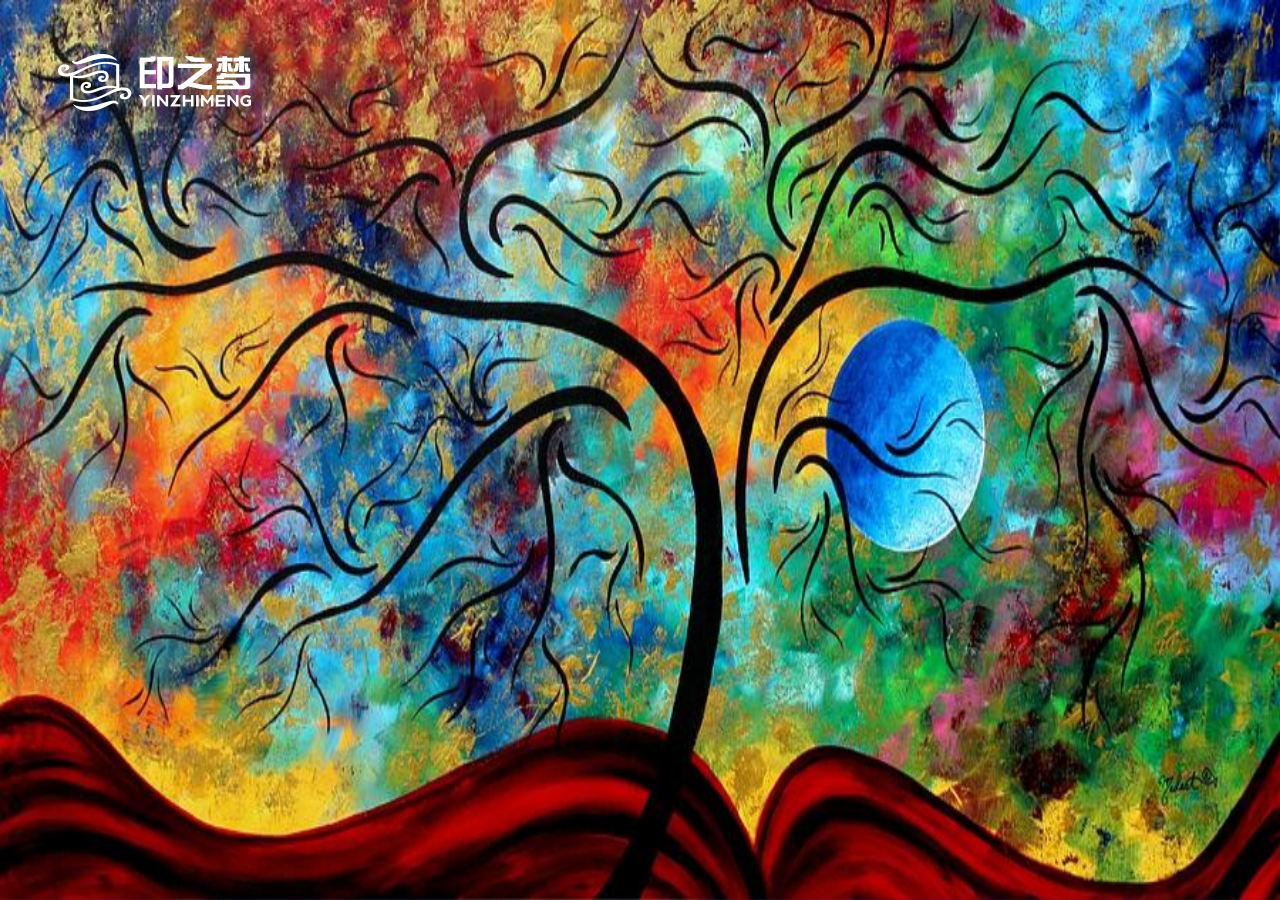
<file: index.html>
<!DOCTYPE html>
<html lang="en">
<head>
<meta charset="UTF-8">
<meta name="viewport" content="width=device-width, user-scalable=no, initial-scale=1.0, maximum-scale=1.0" />
<meta http-equiv="Pragma" content="no-cache">
<meta http-equiv="Cache-Control" content="no-cache">
<meta http-equiv="Expires" content="0">
<title>印之梦共享云打印</title>
<script src="./js/jquery-2.2.3.min.js"></script>
<script src="./index.js"></script>
</head>
<body>
</body>
</html>
</file>
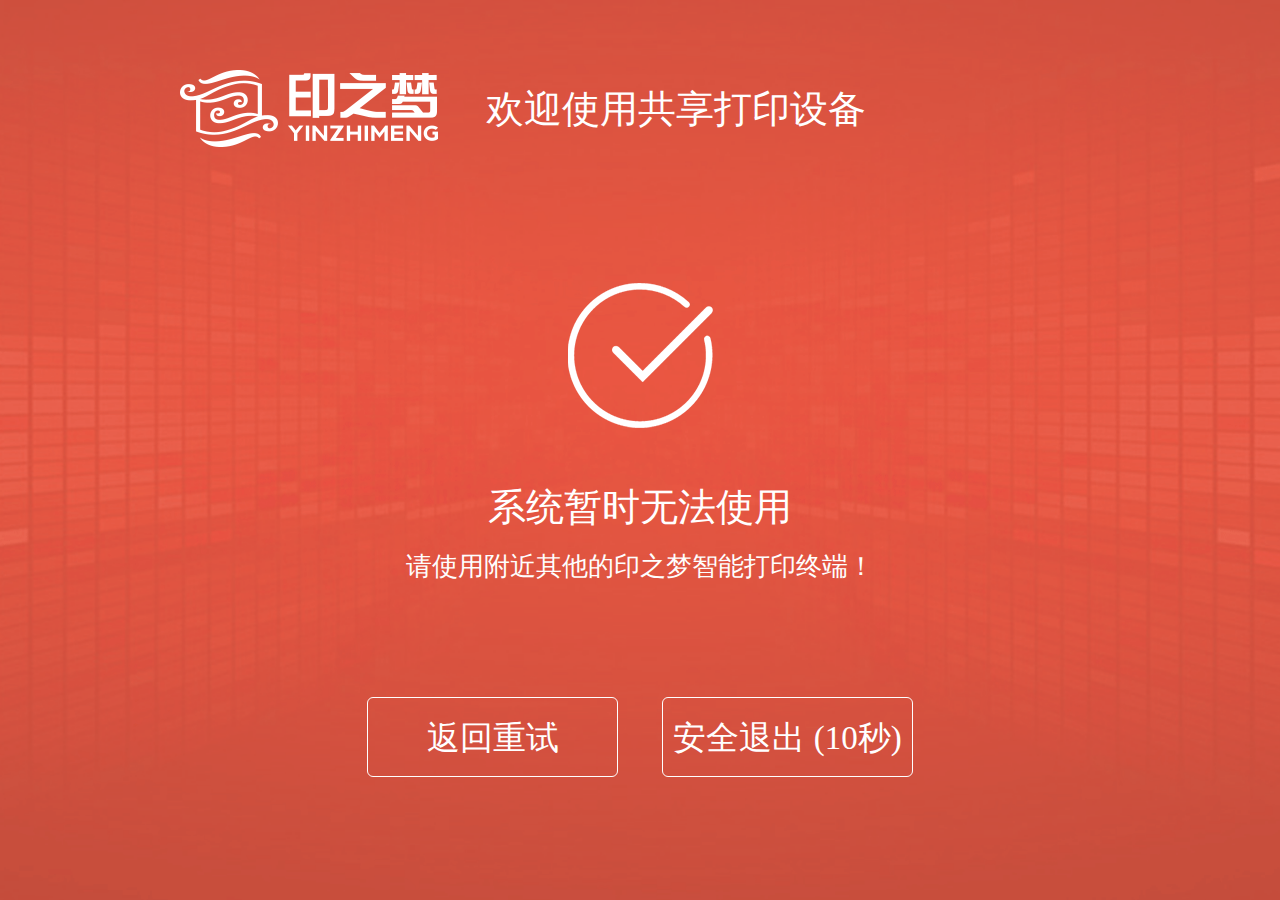
<file: fault.html>
<!DOCTYPE html>
<html lang="en">
<head>
<meta charset="UTF-8">
<meta name="viewport" content="width=device-width, user-scalable=no, initial-scale=1.0, maximum-scale=1.0" />
<meta http-equiv="Pragma" content="no-cache">
<meta http-equiv="Cache-Control" content="no-cache">
<meta http-equiv="Expires" content="0">
<title>印之梦共享云打印</title>
<link rel="stylesheet" href="styles/main.css" media="screen" />
<link rel="stylesheet" href="styles/fault.css" media="screen" />
<script src="./js/jquery-2.2.3.min.js"></script>
<script src="./js/ripple.js"></script>
<script src="./js/main.js"></script>
<script src="./fault.js"></script>
</head>
<body>
	<div class="homeContent">
		<div class="titleBox">
			<h1></h1>
			<div class="title">欢迎使用共享打印设备</div>
		</div>
		<div class="po_r">
			<img src="./assets/carrt.png" />
			<div class="text">系统暂时无法使用</div>
			<br/>
			<h4 class="h4">请使用附近其他的印之梦智能打印终端！</h4>			
			<ul class="box">
				<li>
					<div class="back flex">返回重试</div>
				</li>
				<li>
					<div class="back" id="back">安全退出 (<span>10</span>秒)</div>
				</li>
			</ul>
		</div>
	</div>
</body>
</html>
</file>
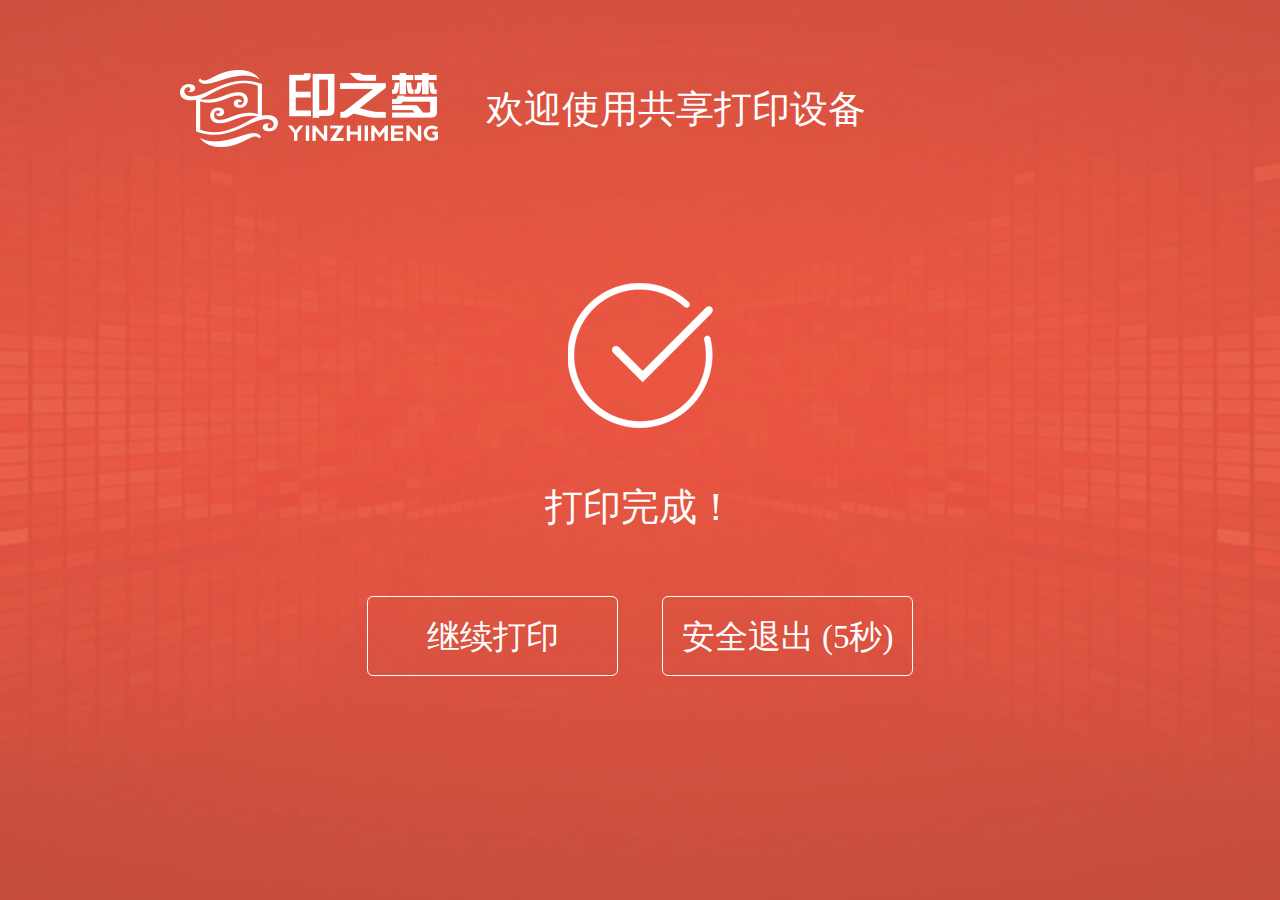
<file: finish.html>
<!DOCTYPE html>
<html lang="en">
<head>
<meta charset="UTF-8">
<meta name="viewport" content="width=device-width, user-scalable=no, initial-scale=1.0, maximum-scale=1.0" />
<meta http-equiv="Pragma" content="no-cache">
<meta http-equiv="Cache-Control" content="no-cache">
<meta http-equiv="Expires" content="0">
<title>印之梦共享云打印</title>
<link rel="stylesheet" href="styles/main.css" media="screen" />
<script src="./js/jquery-2.2.3.min.js"></script>
<script src="./js/ripple.js"></script>
<script src="./js/main.js"></script>
<script src="./finish.js"></script>
</head>
<body>
	<div class="homeContent">
		<div class="titleBox">
			<h1></h1>
			<div class="title">欢迎使用共享打印设备</div>
		</div>
		<div class="po_r">
			<img src="./assets/carrt.png" />
			<div class="text">打印完成！</div>
			<ul class="box">
				<li>
					<div class="back flex">继续打印</div>
				</li>
				<li>
					<div class="back" id="back">安全退出 (<span>5</span>秒)</div>
				</li>
			</ul>
		</div>
	</div>
</body>
</html>
</file>
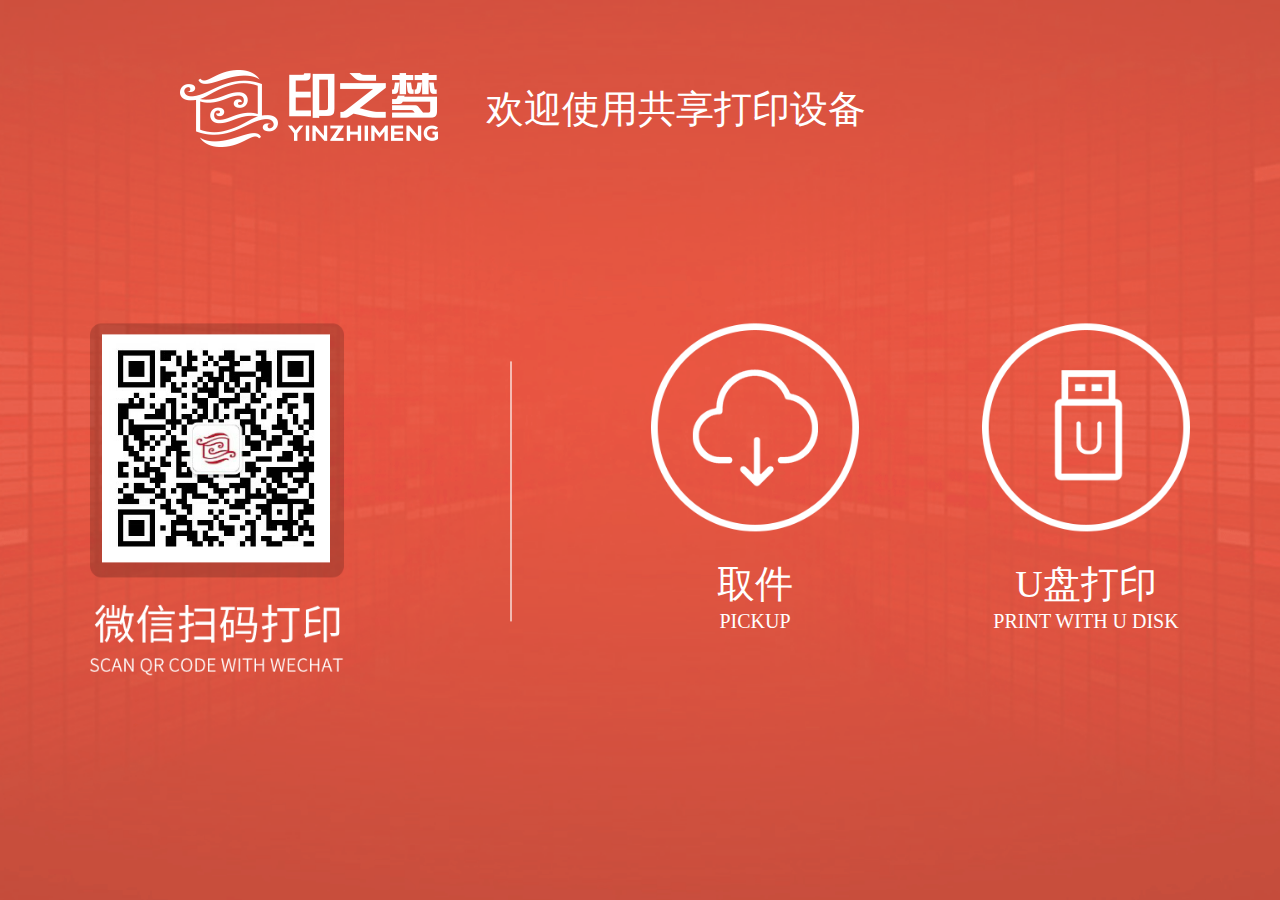
<file: home.html>
<!DOCTYPE html>
<html lang="en">
<head>
<meta charset="UTF-8">
<meta name="viewport" content="width=device-width, user-scalable=no, initial-scale=1.0, maximum-scale=1.0" />
<meta http-equiv="Pragma" content="no-cache">
<meta http-equiv="Cache-Control" content="no-cache">
<meta http-equiv="Expires" content="0">
<title>印之梦共享云打印</title>
<link rel="stylesheet" href="styles/main.css" media="screen" />
<script src="./js/jquery-2.2.3.min.js"></script>
<script src="./js/ripple.js"></script>
<script src="./js/main.js"></script>
<script src="./home.js"></script>
</head>
<body>
	<div class="homeContent">
		<div class="titleBox">
			<h1></h1>
			<div class="title">欢迎使用共享打印设备</div>
		</div>
		<div class="homePrintBox">
			<div class="printER">
				<div>
					<img id="qrcode" src="./assets/erweima.png" />
				</div>
			</div>
			<ul>
				<li>
					<div id="wx_print">
						<div>取件</div>
						<div>PICKUP</div>
					</div>
				</li>
				<li>
					<div id="U_print">
						<div>U盘打印</div>
						<div>PRINT WITH U DISK</div>
					</div>
				</li>
			</ul>
		</div>
	</div>
</body>
</html>
</file>
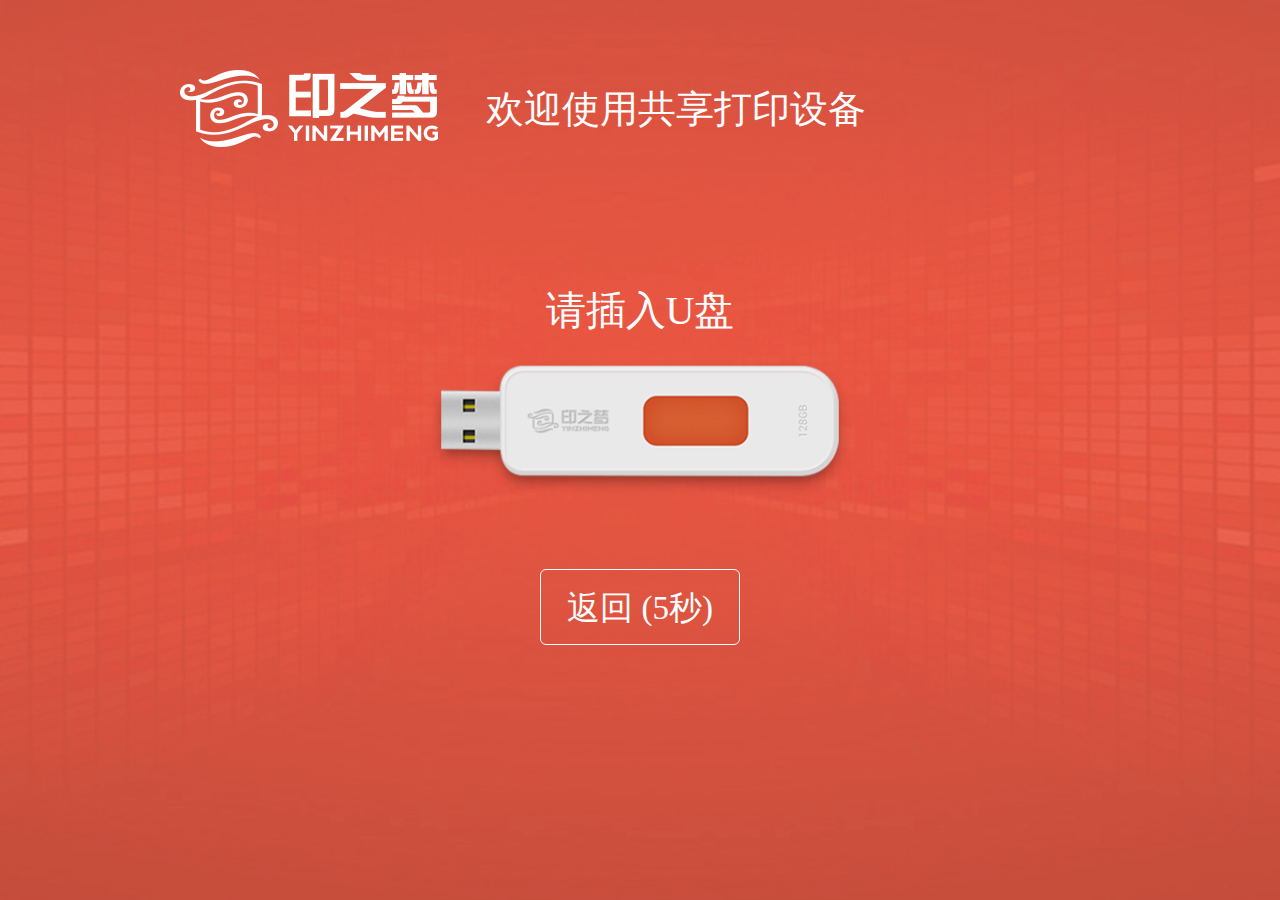
<file: prompt-insert-usb.html>
<!DOCTYPE html>
<html lang="en">
<head>
<meta charset="UTF-8">
<meta name="viewport" content="width=device-width, user-scalable=no, initial-scale=1.0, maximum-scale=1.0" />
<meta http-equiv="Pragma" content="no-cache">
<meta http-equiv="Cache-Control" content="no-cache">
<meta http-equiv="Expires" content="0">
<title>印之梦共享云打印</title>
<link rel="stylesheet" href="styles/main.css" media="screen" />
<script src="./js/jquery-2.2.3.min.js"></script>
<script src="./js/ripple.js"></script>
<script src="./prompt-insert-usb.js"></script>
</head>
<body>
	<div class="homeContent">
		<div class="titleBox">
			<h1></h1>
			<div class="title">欢迎使用共享打印设备</div>
		</div>
		<div class="usbPromptBox">
			<div class="usbPrompt take">
				<h3 class="h3">请插入U盘</h3>
				<img src="./assets/USB.png" />
				<div class="imgBox"></div>
				<div class="back">
					返回 (<span>5</span>秒)
				</div>
			</div>
		</div>
	</div>
</body>
</html>
</file>
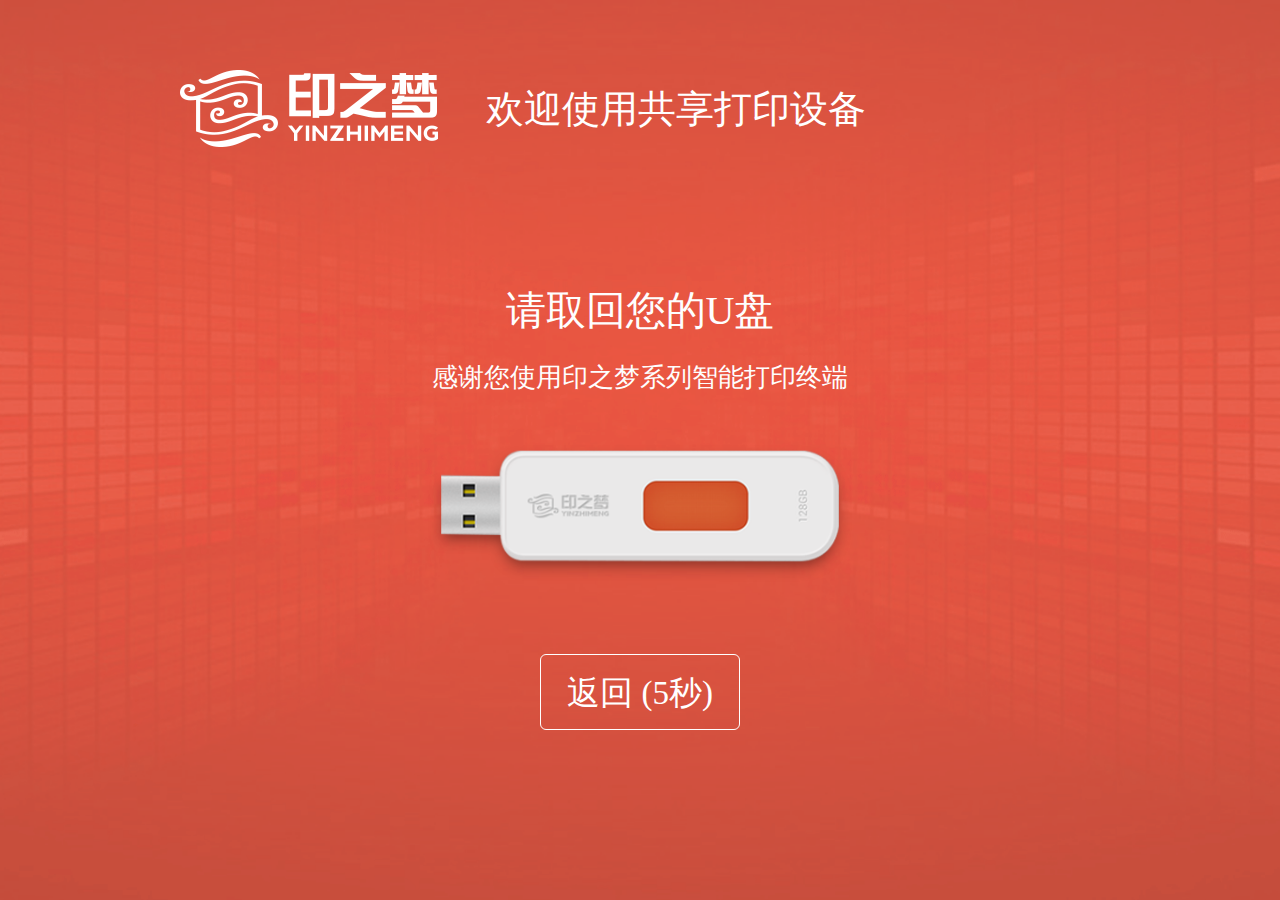
<file: prompt-take-usb.html>
<!DOCTYPE html>
<html lang="en">
<head>
<meta charset="UTF-8">
<meta name="viewport" content="width=device-width, user-scalable=no, initial-scale=1.0, maximum-scale=1.0" />
<meta http-equiv="Pragma" content="no-cache">
<meta http-equiv="Cache-Control" content="no-cache">
<meta http-equiv="Expires" content="0">
<title>印之梦共享云打印</title>
<link rel="stylesheet" href="styles/main.css" media="screen" />
<script src="./js/jquery-2.2.3.min.js"></script>
<script src="./js/ripple.js"></script>
<script src="./prompt-take-usb.js"></script>
</head>
<body>
	<div class="homeContent">
		<div class="titleBox">
			<h1></h1>
			<div class="title">欢迎使用共享打印设备</div>
		</div>
		<div class="usbPromptBox">
			<div class="usbPrompt take">
				<h3 class="h3">请取回您的U盘</h3>
				<h4 class="h4">感谢您使用印之梦系列智能打印终端</h4>
				<img src="./assets/USB.png" />
				<div class="imgBox"></div>
				<div class="back">
					返回 (<span>5</span>秒)
				</div>
			</div>
		</div>
	</div>
</body>
</html>
</file>
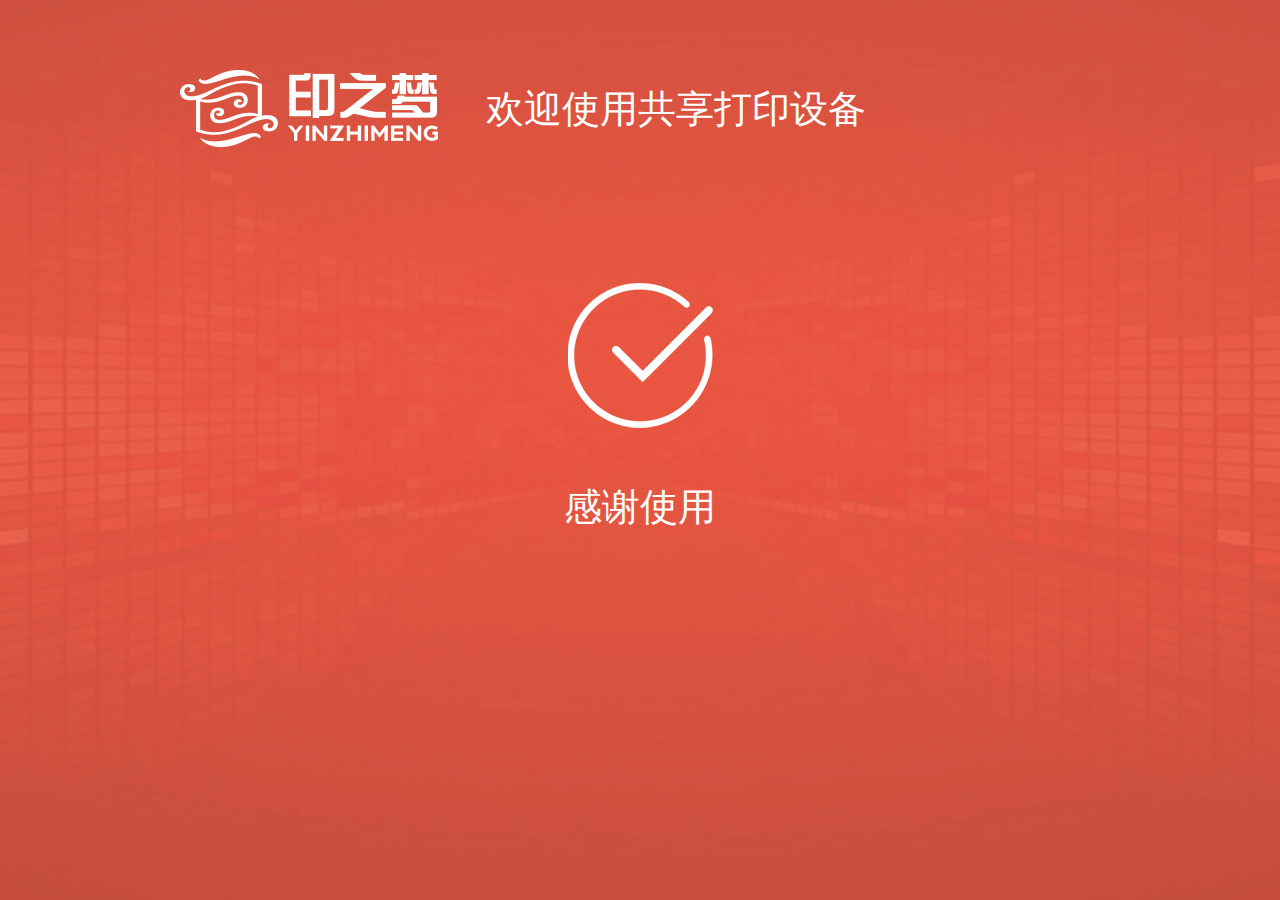
<file: thanks.html>
<!DOCTYPE html>
<html lang="en">
<head>
<meta charset="UTF-8">
<meta name="viewport" content="width=device-width, user-scalable=no, initial-scale=1.0, maximum-scale=1.0" />
<meta http-equiv="Pragma" content="no-cache">
<meta http-equiv="Cache-Control" content="no-cache">
<meta http-equiv="Expires" content="0">
<title>印之梦共享云打印</title>
<link rel="stylesheet" href="styles/main.css" media="screen" />
<script src="./js/jquery-2.2.3.min.js"></script>
<script src="./js/ripple.js"></script>
<script src="./thanks.js"></script>
</head>
<body>
	<div class="homeContent">
		<div class="titleBox">
			<h1></h1>
			<div class="title">欢迎使用共享打印设备</div>
		</div>
		<div class="po_r">
			<img src="./assets/carrt.png" />
			<div class="text">感谢使用</div>
		</div>
	</div>
</body>
</html>
</file>
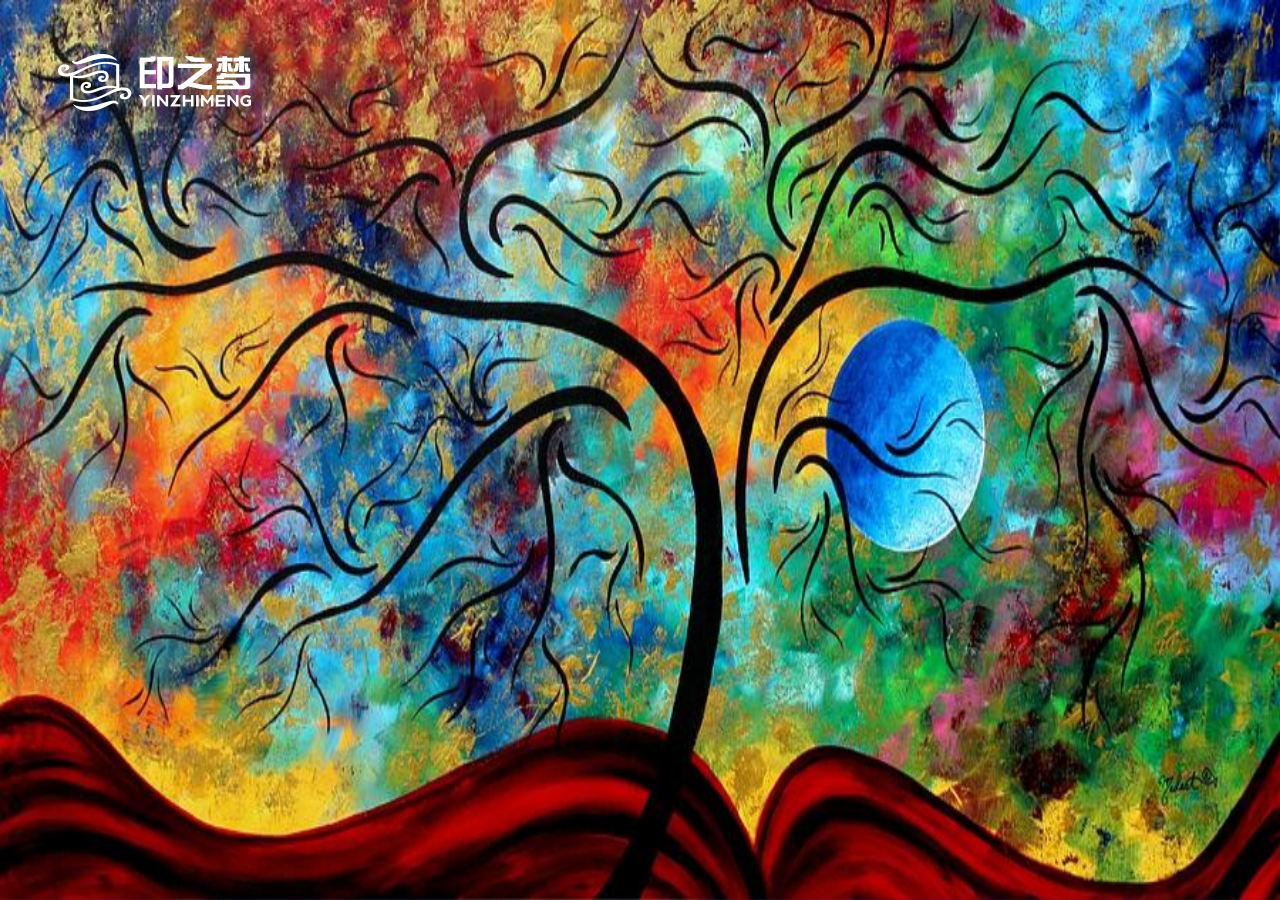
<file: waiting.html>
<!DOCTYPE html>
<html lang="en">
<head>
<meta charset="UTF-8">
<meta name="viewport" content="width=device-width, user-scalable=no, initial-scale=1.0, maximum-scale=1.0" />
<meta http-equiv="Pragma" content="no-cache">
<meta http-equiv="Cache-Control" content="no-cache">
<meta http-equiv="Expires" content="0">
<title>印之梦共享云打印</title>
<link rel="stylesheet" href="./styles/swiper.min.css">
<link rel="stylesheet" href="styles/main.css" media="screen" />
<link rel="stylesheet" type="text/css" href="./styles/waiting.css" />
<script src="./js/jquery-2.2.3.min.js"></script>
<script src="./js/swiper.min.js"></script>
<script src="./js/viewport.js"></script>
<script src="./js/ripple.js"></script>
<script src="./js/main.js"></script>
<script src="./waiting.js"></script>
</head>
<body style="overflow: hidden;">
	<div class="wrap">
		<div class="logoAdvertisingPage">
			<img src="./assets/LOGO-2.png" />
		</div>
	</div>
	<div class="swiper-container" id="banners" style="display: none;">
		<div class="swiper-wrapper" id="jq_ez_bg">
			<div class="swiper-slide">
				<img src="./ad/1.jpg" />
			</div>
			<div class="swiper-slide">
				<img src="./ad/2.jpg" />
			</div>
			<div class="swiper-slide">
				<img src="./ad/3.jpg" />
			</div>
			<div class="swiper-slide">
				<img src="./ad/4.jpg" />
			</div>
			<div class="swiper-slide">
				<img src="./ad/Air-Safaris-Lake-Tekapo-2400x1000_c.jpg" />
			</div>
			<div class="swiper-slide">
				<img src="./ad/book-and-flower.jpg" />
			</div>
			<div class="swiper-slide">
				<img src="./ad/EastTekapo.jpg" />
			</div>
			<div class="swiper-slide">
				<img src="./ad/leaf.jpg" />
			</div>
		</div>
	</div>
	<div class="wrap">
		<video style="display: none;" 
			id="videoplayer" 
			webkit-playsinline="" 
			playsinline="" 
			x-webkit-airplay="true"
			airplay="allow" 
			x5-video-player-type="h5" 
			x5-video-player-fullscreen="true" 
			x5-video-orientation="portraint"
			width="100%" 
			height="100%">
		</video>
	</div>
	<div class="loadingBOX" style="display:none;">
		<div class="flex clearfix">
			<span></span><span>一百万的合同这回发了.doc </span>
		</div>
		<div class="articleBox clearfix">
			<div id="progress">
				<div id="bar"></div>
			</div>
		</div>
	</div>
</body>
</html>
</file>
<file: styles/fault.css>
.homeContent h3 {
	font-size: 40px;
	color: #fefefe;
	text-align: center;
	font-weight: 300;
	padding-bottom: 50px;
}

.homeContent  h3.h3 {
	font-size: 40px;
	color: #fefefe;
	text-align: center;
	font-weight: 300;
	padding-bottom: 22px;
}

.homeContent h4 {
	font-size: 26px;
	color: #fefefe;
	text-align: center;
	font-weight: 100;
	padding-bottom: 50px;
}

.homeContent  h4.h4 {
	font-size: 26px;
	color: #fefefe;
	text-align: center;
	font-weight: 100;
	padding-bottom: 50px;
}
</file>
<file: styles/main.css>
@charset "UTF-8";
/************* Reset CSS *************/
/* 清除内外边距 */
html, body, h1, h2, h3, h4, h5, h6, hr, p, blockquote,
dl, dt, dd, ul, ol, li,
pre,
form, fieldset, iframe, lengend, label, button, input, textarea,
th, td {
  /* table elements 表格元素 */
  margin: 0;
  padding: 0; }

/*移动端必须加，下*/
*,
::before,
::after {
  /*reset css  重制 css*/
  /*选择所有标签*/
  margin: 0;
  padding: 0;
  /*清楚移动端默认的，点击高亮效果*/
  -webkit-tap-highlight-color: transparent;
  /*都是以边框开始计算大小,因为是百分比布局，防止溢出*/
  box-sizing: border-box; }

/*移动端必须加，上*/
input {
  /*去除input的默认样式*/
  border: none;
  /*去除高亮*/
  outline: none;
  /*去除默认的表单样式，的内阴影效果*/
  -webkit-appearance: none;
  -moz-appearance: none;
       appearance: none; }

h1, h2, h3, h4, h5, h6 {
  font-size: 100%; }

address, cite, dfn, var {
  font-style: normal; }

/* 将斜体扶正 */
code, kbd, pre, samp, tt {
  font-family: "Courier New", Courier, monospace; }

/* 统一等宽字体 */
small {
  font-size: 12px; }

/* 小于 12px 的中文很难阅读，让 small 正常化 */
/* 重置列表元素 */
ul, ol {
  list-style: none; }

/* 重置文本格式元素 */
a {
  text-decoration: none;
  color: #333; }

a:hover {
  text-decoration: none; }

/* 重置表单元素 */
legend {
  color: #000; }

/* for ie6 */
fieldset, img, button {
  border: none; }

/* 注：optgroup 无法扶正 */
button, input, select, textarea {
  font-size: 100%;
  /* 使得表单元素在 ie 下能继承字体大小 */ }

img, iframe, table, form {
  vertical-align: top; }

/* 重置表格元素 */
table {
  border-collapse: collapse;
  border-spacing: 0; }

/* 重置 hr */
hr {
  border: none;
  height: 1px; }

* {
  -webkit-user-select: none;
     -moz-user-select: none;
      -ms-user-select: none;
          user-select: none; }

/************* Reset CSS *************/
.clearfix {
  zoom: 1; }

.clearfix:after, .clearfix:before {
  content: "\200B";
  display: block;
  height: 0;
  visibility: hidden; }

.clearfix:after {
  clear: both; }

/* Global:常用样式 */
.fl {
  float: left; }

.fr {
  float: right; }

/*.clearfix{display: block; display: table; *display: inline-block; _height: 1%;}/!*清浮动*!/*/
/*.clearfix:after {content:'\20'; display:block; clear:both;}/!*清浮动*!/*/
.clearself {
  overflow: hidden;
  _overflow: visible;
  _height: 1%; }

  
.inline-block {
  display: inline-block;
  *zoom: 1;
  *display: inline;
  vertical-align: middle;
  overflow: hidden; }

.justify {
  text-align: justify;
  text-justify: inter-ideograph; }

.clear {
  font-size: 0px;
  height: 0px;
  line-height: 0px;
  overflow: hidden;
  clear: both; }

/* end Global */
body {
  font-size: 14px;
  /*font-family: "Microsoft YaHei",sans-serif;/!*当设备支持 微软雅黑就选择用，不支持是用默认的 sans-serif*!/*/
  font-family: 'Microsoft Yahei',SimSun;
  color: #333; 
  overflow-y:hidden; overflow-x:hidden;table-layout: fixed;word-wrap:break-word;word-break:break-all;
}

i {
  font-style: normal; }

.homeContent {
  height: 100vh;
  width: 100vw;
  background: url(../assets/home-bj.png) no-repeat center top;
  background-size: cover;
  position: relative; }
  .homeContent .titleBox {
    height: 78px;
    width: 770px;
    position: absolute;
    top: 40px;
    left: 180px;
    display: -webkit-box;
    display: -ms-flexbox;
    display: flex; }
    .homeContent .titleBox h1 {
      height: 78px;
      width: 258px;
      background: url(../assets/LOGO-a2.png) no-repeat; }
    .homeContent .titleBox .title {
      -webkit-box-flex: 1;
          -ms-flex: 1;
              flex: 1;
      line-height: 78px;
      font-size: 38px;
      color: #fff;
      padding-left: 48px; }
  .homeContent .homePrintBox {
    width: 1358px;
    height: 422px;
    position: absolute;
    -webkit-transform: translate(-50%, -50%);
            transform: translate(-50%, -50%);
    top: 50%;
    left: 50%;
    background-color: #3f9;
    background: url(../assets/line.png) no-repeat;
    background-position: 487px 60px; }
    .homeContent .homePrintBox ul {
      position: absolute;
      right: 0;
      top: 0;
      height: 422px;
      width: 692px;
      display: -webkit-box;
      display: -ms-flexbox;
      display: flex; }
      .homeContent .homePrintBox ul > li:nth-of-type(1) {
        -webkit-box-flex: 1;
            -ms-flex: 1;
                flex: 1; }
        .homeContent .homePrintBox ul > li:nth-of-type(1) > div {
          background: url(../assets/icon.png) no-repeat;
          background-position: 0px 0px;
          background-size: contain;
          height: 422px;
          width: 250px; }
          .homeContent .homePrintBox ul > li:nth-of-type(1) > div > div:nth-of-type(1) {
            font-size: 50px;
            color: #fff;
            text-align: center;
            padding-top: 290px; }
          .homeContent .homePrintBox ul > li:nth-of-type(1) > div > div:nth-of-type(2) {
            font-size: 22px;
            color: #fff;
            text-align: center; }
      .homeContent .homePrintBox ul > li:nth-of-type(2) {
        -webkit-box-flex: 1;
            -ms-flex: 1;
                flex: 1; }
        .homeContent .homePrintBox ul > li:nth-of-type(2) > div {
          background: url(../assets/maxUSB.png) no-repeat;
          background-position: 0px 0px;
          background-size: contain;
          height: 422px;
          width: 250px;
          float: right; }
          .homeContent .homePrintBox ul > li:nth-of-type(2) > div > div:nth-of-type(1) {
            font-size: 46px;
            color: #fff;
            text-align: center;
            padding-top: 290px; }
          .homeContent .homePrintBox ul > li:nth-of-type(2) > div > div:nth-of-type(2) {
            font-size: 22px;
            color: #fff;
            text-align: center; }
    .homeContent .homePrintBox .printER {
      height: 427px;
      width: 310px;
      background: url(../assets/wx-code.png) no-repeat;
      overflow: hidden;
      background-size: contain; }
      .homeContent .homePrintBox .printER > div {
        height: 282px;
        width: 282px;
        background-color: #fff;
        margin: 11px 0 0 12px; }
        .homeContent .homePrintBox .printER > div > img {
          width: 100%; }
  .homeContent .printing {
    position: absolute;
    -webkit-transform: translate(-50%, -50%);
            transform: translate(-50%, -50%);
    top: 50%;
    left: 50%;
    height: 542px;
    width: 482px; }
  .homeContent .usbPromptBox {
    position: absolute;
    -webkit-transform: translate(-50%, -45%);
            transform: translate(-50%, -45%);
    top: 50%;
    left: 50%;
    height: 460px;
    width: 642px;
    padding: 40px; }
    .homeContent .usbPromptBox .usbPrompt h3 {
      font-size: 40px;
      color: #fefefe;
      text-align: center;
      font-weight: 300;
      padding-bottom: 50px; }
      .homeContent .usbPromptBox .usbPrompt.take h3.h3 {
      font-size: 40px;
      color: #fefefe;
      text-align: center;
      font-weight: 300;
      padding-bottom: 22px; }
      .homeContent .usbPromptBox .usbPrompt h4 {
      font-size: 26px;
      color: #fefefe;
      text-align: center;
      font-weight: 100;
      padding-bottom: 50px; }
      .homeContent .usbPromptBox .usbPrompt.take h4.h4 {
      font-size: 26px;
      color: #fefefe;
      text-align: center;
      font-weight: 100;
      padding-bottom: 50px; }

    .homeContent .usbPromptBox .usbPrompt img {
      width: 424px;
      display: block;
      margin: 0 auto 72px; }
    .homeContent .usbPromptBox .usbPrompt .back {
      height: 76px;
      width: 200px;
      font-size: 33px;
      cursor: pointer;
      -webkit-user-select: none;
         -moz-user-select: none;
          -ms-user-select: none;
              user-select: none;
      border: 1px solid #fff;
      border-radius: 6px;
      text-align: center;
      line-height: 76px;
      color: #fff;
      margin: 63px auto 0;
      font-weight: 300; }
      .homeContent .usbPromptBox .usbPrompt .back:active {
        background-color: #fff;
        color: red; }
  .homeContent .po_r {
    position: absolute;
    -webkit-transform: translate(-50%, -45%);
            transform: translate(-50%, -45%);
    top: 50%;
    left: 50%;
    height: 460px;
    width: 642px;
    padding: 40px; }
    .homeContent .po_r img {
      width: 145px;
      height: 145px;
      display: block;
      margin: 0 auto; }
    .homeContent .po_r .text {
      font-size: 38px;
      color: #fff;
      text-align: center;
      padding-top: 54px; }
    .homeContent .po_r .box {
      display: -webkit-box;
      display: -ms-flexbox;
      display: flex;
      height: 80px; }
      .homeContent .po_r .box > li {
        -webkit-box-flex: 1;
            -ms-flex: 1;
                flex: 1; }
      .homeContent .po_r .box > li:nth-of-type(1) .back {
        margin-right: 22px; }
      .homeContent .po_r .box > li:nth-of-type(2) .back {
        margin-left: 22px; }
    .homeContent .po_r .back {
      height: 80px;
      width: 251px;
      font-size: 33px;
      cursor: pointer;
      -webkit-user-select: none;
         -moz-user-select: none;
          -ms-user-select: none;
              user-select: none;
      border: 1px solid #fff;
      border-radius: 6px;
      text-align: center;
      line-height: 80px;
      color: #fff;
      margin: 63px auto 0; }
      .homeContent .po_r .back:active {
        background-color: #fff;
        color: red; }

.clearfix {
  zoom: 1; }

.clearfix:after, .clearfix:before {
  content: "\200B";
  display: block;
  height: 0;
  visibility: hidden; }

.clearfix:after {
  clear: both; }

@media screen and (max-width: 1900px) {
  .homeContent .titleBox {
    top: 70px; }
  .homeContent .homePrintBox {
    width: 1100px;
    background-position: 420px 38px; }
  .homeContent .homePrintBox .printER {
    width: 254px;
    height: 410px; }
  .homeContent .homePrintBox .printER > div {
    height: 228px;
    width: 228px; }
  .homeContent .homePrintBox ul > li:nth-of-type(1) > div {
    width: 208px;
    height: 348px; }
  .homeContent .homePrintBox ul > li:nth-of-type(2) > div {
    width: 208px;
    height: 348px; }
  .homeContent .homePrintBox ul > li:nth-of-type(1) > div > div:nth-of-type(1) {
    padding-top: 236px;
    font-size: 38px; }
  .homeContent .homePrintBox ul > li:nth-of-type(2) > div > div:nth-of-type(1) {
    padding-top: 236px;
    font-size: 38px; }
  .homeContent .homePrintBox ul {
    width: 539px; }
  .homeContent .homePrintBox ul > li:nth-of-type(1) > div > div:nth-of-type(2) {
    font-weight: 300;
    font-size: 20px; }
  .homeContent .homePrintBox ul > li:nth-of-type(2) > div > div:nth-of-type(2) {
    font-weight: 300;
    font-size: 20px; }
  .homeContent .homePrintBox {
    -webkit-transform: translate(-50%, -30%);
            transform: translate(-50%, -30%); } }

.ldBar{
    position: absolute;
    top: -427px;
    left: 144px;
}

.content_listBox{
              height: calc(118vh - 504px);
        overflow: auto;
            }
.right .margin{
  padding: 0 83px 106px 52px; *
}
.logoAdvertisingPage {
  position: fixed;
  top: 54px;
  left: 58px;
  z-index: 100; }
  .logoAdvertisingPage img {
    width: 100%; }

.headerBox {
  height: 120px;
  width: 100%;
  background: url(../assets/set-header-bj.png) no-repeat center top;
  background-size: 100% 120px;
  overflow: hidden;
  line-height: 120px;
  font-size: 37px;
  color: #fff; }
  .headerBox h1 {
    background: url(../assets/LOGO-a2.png) no-repeat center top;
    height: 57px;
    width: 193px;
    float: left;
    background-size: cover;
    margin: 30px 0 0 67px; }
  .headerBox span {
    float: left;
    font-weight: 400;
    font-size: 40px;
    text-indent: 56px; }
  .headerBox .dropOut {
    float: right;
    width: 220px;

    font-weight: 300;
    height: 100%;
    background: url(../assets/icon4.png) no-repeat left center;
    font-size: 32px;
    color: #fff;
    text-indent: 52px;
    line-height: 120px; }

.singleSelect {
  padding: 29px 0;
  border-bottom: 2px solid #e6e6e6;
  display: -webkit-box;
  display: -ms-flexbox;
  display: flex; }
  .singleSelect > div:nth-of-type(1) {
    -webkit-box-flex: 1;
        -ms-flex: 1;
            flex: 1;
    display: -webkit-box;
    display: -ms-flexbox;
    display: flex;
    -webkit-box-orient: vertical;
    -webkit-box-direction: normal;
        -ms-flex-direction: column;
            flex-direction: column; }
    .singleSelect > div:nth-of-type(1) > div {
      font-size: 26px;
      color: #999;
      border: 0;
      background-color: #fff;
      display: -webkit-box;
      display: -ms-flexbox;
      display: flex; }
      .singleSelect > div:nth-of-type(1) > div > div.dan {
        padding-top: 10px;
        font-size: 23px;
        margin-right: 45px; }
      .singleSelect > div:nth-of-type(1) > div > div.paper {
        padding-top: 10px;
        font-size: 23px;
        margin-right: 30px; }
      .singleSelect > div:nth-of-type(1) > div > ul {
        -webkit-box-flex: 1;
            -ms-flex: 1;
                flex: 1; }
        .singleSelect > div:nth-of-type(1) > div > ul li {
          cursor: pointer;
          float: left;
          height: 50px;
          padding: 0 30px;
          border: 2px solid rgba(255, 0, 0, 0);
          border-radius: 5px;
          line-height: 50px;
          text-align: center;
          font-size: 24px;
          background-color: #f2f2f2;
          color: #3d3d3d;
          margin-right: 30px; }
          .singleSelect > div:nth-of-type(1) > div > ul li.active {
            border: 2px solid red;
            background-color: #fff; }
          .singleSelect > div:nth-of-type(1) > div > ul li.disabled {
            background-color: #fff;
            color: #999; }
    .singleSelect > div:nth-of-type(1) > ul:nth-of-type(2) {
      margin-top: 40px; }
  .singleSelect > div:nth-of-type(2) {
    width: 160px;
    font-size: 26px;
    color: #808080; }
    .singleSelect > div:nth-of-type(2) h3 {
      height: 37px; }
      .singleSelect > div:nth-of-type(2) h3 img {
        -webkit-transform: rotate(180deg);
                transform: rotate(180deg);
        margin-top: 10px; }
      .singleSelect > div:nth-of-type(2) h3:active {
        background-color: rgba(49, 49, 49, 0.1); }

.fileSet {
  display: -webkit-box;
  display: -ms-flexbox;
  display: flex; }
  .fileSet > div:nth-of-type(1) {
    background: #f2f2f2;
    position: relative;
    z-index: 200;
    width: 550px; }

    .fileSet > div:nth-of-type(1) .back {
     
       background: url(../assets/shang.png) no-repeat left center;
       height: 39px;
       width: 39px;
       float: left;
       margin-right: 40px;
       padding: 10px;
       border-radius: 6px;
      float: left;
      position: absolute;
      left: 0;
      top: 50%;
      transform: translate(0, -50%);
      }

      .fileSet > div:nth-of-type(1) .back:active {
            background-color: rgba(49, 49, 49, 0.1); }

      .fileSet > div:nth-of-type(1) .name {
     
      
         text-align: center;



      }
      .fileSet > div:nth-of-type(1) .refresh {
     
      
         background: url(../assets/Refresh.png) no-repeat left center;
         height: 38px;
         width: 39px;
         float: left;
         border-radius: 6px;
        float: left;
        position: absolute;
        right: 0;
        top: 50%;
        transform: translate(0, -50%);

      }
      .fileSet > div:nth-of-type(1) .refresh:active {
            background-color: rgba(49, 49, 49, 0.1); }
      .fileSet > div:nth-of-type(1) .top {
      height: 100px;
      line-height: 100px;
      font-size: 32px;
      font-weight: 400;
      color: #4c4c4c;
      margin: 0 36px;
      text-align: center;
      position: relative;
      border-bottom: 2px solid #e6e6e6; }
      .fileSet > div:nth-of-type(1) .top .file {
        float: right;
        margin-top: 31px; }
        .fileSet > div:nth-of-type(1) .top .file .back {
          background: url(../assets/shang.png) no-repeat left center;
          height: 39px;
          width: 39px;
          float: left;
          margin-right: 40px;
          padding: 10px;
          border-radius: 6px; }
          .fileSet > div:nth-of-type(1) .top .file .back:active {
            background-color: rgba(49, 49, 49, 0.1); }
        .fileSet > div:nth-of-type(1) .top .file .refresh {
          background: url(../assets/Refresh.png) no-repeat left center;
          height: 38px;
          width: 39px;
          float: left;
          border-radius: 6px; }
          .fileSet > div:nth-of-type(1) .top .file .refresh:active {
            background-color: rgba(49, 49, 49, 0.1); }
    .fileSet > div:nth-of-type(1) .bottom {
      margin-top: 9px;
      /*height: 730px;*/
      height: calc(101vh - 250px);
      padding-bottom: 10px;
      overflow: auto; }
      .fileSet > div:nth-of-type(1) .bottom .canBeUsed {
        height: 130px;
        width: 445px;
        margin: 10px auto 0;
        border: 1px solid #d8d7d7;
        border-radius: 10px;
        position: relative;
        overflow: hidden;
        display: -webkit-box;
        background-color: #fff;
        display: -ms-flexbox;
        display: flex; }
        .fileSet > div:nth-of-type(1) .bottom .canBeUsed .x_add {
          display: none; }
        .fileSet > div:nth-of-type(1) .bottom .canBeUsed > div:nth-of-type(1) {
          height: 100%;
          width: 102px;
          position: relative; }
          .fileSet > div:nth-of-type(1) .bottom .canBeUsed > div:nth-of-type(1) img {
            display: block;
            position: absolute;
            -webkit-transform: translate(-50%, -45%);
                    transform: translate(-50%, -45%);
            top: 50%;
            left: 50%;
            width: 70px;
            height: 51px; }
        .fileSet > div:nth-of-type(1) .bottom .canBeUsed > div:nth-of-type(2) {
          -webkit-box-flex: 1;
              -ms-flex: 1;
                  flex: 1; }
          .fileSet > div:nth-of-type(1) .bottom .canBeUsed > div:nth-of-type(2) h2 {
            font-size: 22px;
            color: #3d3d3d;
            padding-top: 35px;
            padding-bottom: 10px;
            width: 314px;
            font-weight: 400;
            overflow: hidden;
            text-overflow: ellipsis;
            white-space: nowrap; }
          .fileSet > div:nth-of-type(1) .bottom .canBeUsed > div:nth-of-type(2) > div {
            font-size: 22px;
            font-weight: 100;
            font-family: 'Microsoft Yahei',SimSun;
            color: #bfbfbf; }
            .fileSet > div:nth-of-type(1) .bottom .canBeUsed > div:nth-of-type(2) > div > span:nth-of-type(1) {
              padding-right: 10px; }
      .fileSet > div:nth-of-type(1) .bottom .canBeUsed.noFile {
        cursor: pointer;
        background: url(../assets/x.png) no-repeat #fff;
        background-position: 364px -48px; }
       
        .fileSet > div:nth-of-type(1) .bottom .canBeUsed.noFile > div:nth-of-type(1) img {
          width: 56px;
          height: 70px; }
        .fileSet > div:nth-of-type(1) .bottom .canBeUsed.noFile .x_add {
          height: 60px;
          width: 100px;
          position: absolute;
          top: -17px;
          right: -37px;
          -webkit-transform: rotate(45deg);
                  transform: rotate(45deg);
          display: block;
          cursor: pointer; }
          .fileSet > div:nth-of-type(1) .bottom .canBeUsed.noFile .x_add:active {
            background-color: rgba(49, 49, 49, 0.1); }
    .footerBox{
      position: fixed;
      bottom: 14px;
      right: 0;
      display: -webkit-box;
      display: -ms-flexbox;
      display: flex;
      z-index: 99;
      height:116px;
      width:100%;
    }
    .footerBox .first{
      width: 550px;
    }
    .footerBox .text{
      
          font-size: 25px;
    color: #3d3d3d;
    line-height: 106px;
    font-weight: 400;
    float: left;
    }
    .footerBox .right{
       -webkit-box-flex: 1;
        -ms-flex: 1;
            flex: 1;
      padding: 0 83px 106px 52px; 
      background: #fff;
    }
    .footerBox .btn{
     
      margin-right: 22px;
      float: right;
    }
    .footerBox .btn > div {
        font-weight: 400;
        height: 91px;
        width: 332px;
        min-width: 252px;
        margin-top: 8px;
        line-height: 91px;
        font-size: 30px;
        color: #fff;
        border-radius: 6px;
        background-color: #f05b47;
        cursor: pointer;
        text-align: center;
        box-shadow: 1px 1px 5px rgba(49, 49, 49, 0.4), -1px 1px 5px rgba(49, 49, 49, 0.1);

    }
    .footerBox .btn > div:active{
      background-color: red;
    }
    .footerBox .btn > div.active{
      background-color: #e1e1e1;
      cursor:  not-allowed;
    }
     .footerBox .btn > div.active:active {
      background-color: #e1e1e1;
    }
    
    /*.right .footer_bottom .first{
      width: 550px;
      height: 1px;
    }*/
  .fileSet .typesOf > li {
    cursor: pointer; }
  .fileSet > div:nth-of-type(2) {
    -webkit-box-flex: 1;
        -ms-flex: 1;
            flex: 1;
    position: relative; }
    .fileSet > div:nth-of-type(2) h2.title {
      font-size: 32px;
      font-weight: 400;
      color: #4c4c4c;
      border-bottom: 2px solid #e6e6e6;
      margin: 29px 83px 0px 52px; 
      padding-bottom: 29px ;
      }
    .fileSet > div:nth-of-type(2) > div:nth-of-type(1) h3.title {
      padding: 29px 0;
      font-size: 26px;
      color: #808080;
      border-bottom: 2px solid #e6e6e6; }
      .fileSet > div:nth-of-type(2) > div:nth-of-type(1) h3.title > div {
        float: right;
        font-weight: 400;
        width: 162px;
        font-size: 26px;
        height: 100%; }
        .fileSet > div:nth-of-type(2) > div:nth-of-type(1) h3.title > div img {
          margin: 2px 10px 0 0;width:34px;}
        .fileSet > div:nth-of-type(2) > div:nth-of-type(1) h3.title > div:active {
          background-color: rgba(49, 49, 49, 0.1); }
    .fileSet > div:nth-of-type(2) > div:nth-of-type(1) .select {
      padding: 29px 0;
      border-bottom: 2px solid #e6e6e6;
      display: -webkit-box;
      display: -ms-flexbox;
      display: flex; }
      .fileSet > div:nth-of-type(2) > div:nth-of-type(1) .select > div:nth-of-type(1) {
        -webkit-box-flex: 1;
            -ms-flex: 1;
                flex: 1;
        display: -webkit-box;
        display: -ms-flexbox;
        display: flex;
        -webkit-box-orient: vertical;
        -webkit-box-direction: normal;
            -ms-flex-direction: column;
                flex-direction: column; }
        .fileSet > div:nth-of-type(2) > div:nth-of-type(1) .select > div:nth-of-type(1) > div {
          font-size: 26px;
          color: #999;
          border: 0;
          background-color: #fff;
          display: -webkit-box;
          display: -ms-flexbox;
          display: flex; }
          .fileSet > div:nth-of-type(2) > div:nth-of-type(1) .select > div:nth-of-type(1) > div > div.dan {
            padding-top: 10px;
            font-size: 23px;
            margin-right: 45px; }
          .fileSet > div:nth-of-type(2) > div:nth-of-type(1) .select > div:nth-of-type(1) > div > div.paper {
            padding-top: 10px;
            font-size: 23px;
            margin-right: 30px; }
          .fileSet > div:nth-of-type(2) > div:nth-of-type(1) .select > div:nth-of-type(1) > div > ul {
            -webkit-box-flex: 1;
                -ms-flex: 1;
                    flex: 1; }
            .fileSet > div:nth-of-type(2) > div:nth-of-type(1) .select > div:nth-of-type(1) > div > ul li {
              float: left;
              height: 50px;
              padding: 0 30px;
              border: 2px solid rgba(255, 0, 0, 0);
              border-radius: 5px;
              line-height: 50px;
              text-align: center;
              font-size: 24px;
              background-color: #f2f2f2;
              color: #3d3d3d;
              margin-right: 30px; }
              .fileSet > div:nth-of-type(2) > div:nth-of-type(1) .select > div:nth-of-type(1) > div > ul li.active {
                border: 2px solid red;
                background-color: #fff; }
              .fileSet > div:nth-of-type(2) > div:nth-of-type(1) .select > div:nth-of-type(1) > div > ul li.disabled {
                background-color: #fff;
                color: #999; }
        .fileSet > div:nth-of-type(2) > div:nth-of-type(1) .select > div:nth-of-type(1) > ul:nth-of-type(2) {
          margin-top: 40px; }
      .fileSet > div:nth-of-type(2) > div:nth-of-type(1) .select > div:nth-of-type(2) {
        width: 160px;
        font-size: 26px;
        color: #808080; }
        .fileSet > div:nth-of-type(2) > div:nth-of-type(1) .select > div:nth-of-type(2) h3 {
          font-weight: 400;
          width: 200px;
          font-size: 26px;
          height: 37px; }
          .fileSet > div:nth-of-type(2) > div:nth-of-type(1) .select > div:nth-of-type(2) h3 img {
            -webkit-transform: rotate(180deg);
                    transform: rotate(180deg);
                    margin: 0px 10px 0 0;
            }
          .fileSet > div:nth-of-type(2) > div:nth-of-type(1) .select > div:nth-of-type(2) h3:active {
            background-color: rgba(49, 49, 49, 0.1); }
            .fileSet > div:nth-of-type(2) .content_listBox{
              height: calc(106vh - 390px);
        overflow: auto;
            }
      .fileSet > div:nth-of-type(2) .listBox{
        margin-top:10px;

      }
    .fileSet > div:nth-of-type(2) .listBox > li > div:nth-of-type(1) {
      padding: 25px 32px 25px 0; 
      display: -webkit-box;
      display: -ms-flexbox;
      display: flex;
      border-bottom: 2px solid #e6e6e6; }
      .fileSet > div:nth-of-type(2) .listBox > li > div:nth-of-type(1) .imgBox {
        height: 86px;
        width: 68px;
        position: relative;
        margin-right: 28px; }
        .fileSet > div:nth-of-type(2) .listBox > li > div:nth-of-type(1) .imgBox img {
          position: absolute;
          -webkit-transform: translate(-50%, -45%);
          transform: translate(-50%, -45%);
          top: 50%;
          left: 50%;
          width: 100%; }
      .fileSet > div:nth-of-type(2) .listBox > li > div:nth-of-type(1) .title {
        width: 550px;
        height: 100%; }
        .fileSet > div:nth-of-type(2) .listBox > li > div:nth-of-type(1) .title > h2 {
          font-size: 21px;
          color: #999;
          font-weight: 400;
          width: 405px;
          overflow: hidden;
          text-overflow: ellipsis;
          white-space: nowrap; }
        .fileSet > div:nth-of-type(2) .listBox > li > div:nth-of-type(1) .title > div {
          background: url(../assets/SomeoneSet.png) no-repeat 16px center;
          background-size: 22px;
          height: 38px;
          display: inline-block;
          padding: 0 15px 0 52px;
          line-height: 34px;
          text-align: center;
          border-radius: 6px;
          font-size: 20px;
          color: #f05b47;
          margin-top: 20px;
          border: 1px solid #f05b47; }
      .fileSet > div:nth-of-type(2) .listBox > li > div:nth-of-type(1) .mon {
        -webkit-box-flex: 1;
            -ms-flex: 1;
                flex: 1;
        line-height: 88px;
        text-align: right;
        margin-right: 80px;
        font-size: 26px;
        color: #3d3d3d; }
        .fileSet > div:nth-of-type(2) .listBox > li > div:nth-of-type(1) .flex > div {
          height: 38px;
          width: 38px;
          background: url(../assets/shanchu.png) no-repeat center top;
          margin:20px 124px 0 0; }
          .fileSet > div:nth-of-type(2) .listBox > li > div:nth-of-type(1) .flex > div:active {
            background-color: rgba(49, 49, 49, 0.1); }
      .fileSet > div:nth-of-type(2) .listBox > li > div:nth-of-type(1) .addAndRemove {
        width: 190px;
        display: -webkit-box;
        display: -ms-flexbox;
        display: flex; }
        .fileSet > div:nth-of-type(2) .listBox > li > div:nth-of-type(1) .addAndRemove .delete, .fileSet > div:nth-of-type(2) .listBox > li > div:nth-of-type(1) .addAndRemove .add {
          width: 43px; }
          .fileSet > div:nth-of-type(2) .listBox > li > div:nth-of-type(1) .addAndRemove .delete.disabled .imgBox, .fileSet > div:nth-of-type(2) .listBox > li > div:nth-of-type(1) .addAndRemove .add.disabled .imgBox {
            background: url(../assets/qian-jian.png) no-repeat center top; }
            .fileSet > div:nth-of-type(2) .listBox > li > div:nth-of-type(1) .addAndRemove .delete.disabled .imgBox:active, .fileSet > div:nth-of-type(2) .listBox > li > div:nth-of-type(1) .addAndRemove .add.disabled .imgBox:active {
              background-color: rgba(49, 49, 49, 0); }
          .fileSet > div:nth-of-type(2) .listBox > li > div:nth-of-type(1) .addAndRemove .delete.disabled .imgBox.active, .fileSet > div:nth-of-type(2) .listBox > li > div:nth-of-type(1) .addAndRemove .add.disabled .imgBox.active {
            background: url(../assets/action-jian.png) no-repeat center top; }
            .fileSet > div:nth-of-type(2) .listBox > li > div:nth-of-type(1) .addAndRemove .delete.disabled .imgBox.active:active, .fileSet > div:nth-of-type(2) .listBox > li > div:nth-of-type(1) .addAndRemove .add.disabled .imgBox.active:active {
              background-color: rgba(49, 49, 49, 0.1); }
          .fileSet > div:nth-of-type(2) .listBox > li > div:nth-of-type(1) .addAndRemove .delete .imgBox, .fileSet > div:nth-of-type(2) .listBox > li > div:nth-of-type(1) .addAndRemove .add .imgBox {
            width: 100%;
            height: 43px;
            display: block;
            margin-top: 20px;
            background: url(../assets/action-jian.png) no-repeat center top;
            border-radius: 50%; }
            .fileSet > div:nth-of-type(2) .listBox > li > div:nth-of-type(1) .addAndRemove .delete .imgBox:active, .fileSet > div:nth-of-type(2) .listBox > li > div:nth-of-type(1) .addAndRemove .add .imgBox:active {
              background-color: rgba(49, 49, 49, 0.1); }
          .fileSet > div:nth-of-type(2) .listBox > li > div:nth-of-type(1) .addAndRemove .delete .imgBoxAdd, .fileSet > div:nth-of-type(2) .listBox > li > div:nth-of-type(1) .addAndRemove .add .imgBoxAdd {
            width: 100%;
            height: 43px;
            display: block;
            margin-top: 20px;
            border-radius: 50%;
            background: url(../assets/jia.png) no-repeat center top; }
            .fileSet > div:nth-of-type(2) .listBox > li > div:nth-of-type(1) .addAndRemove .delete .imgBoxAdd:active, .fileSet > div:nth-of-type(2) .listBox > li > div:nth-of-type(1) .addAndRemove .add .imgBoxAdd:active {
              background-color: rgba(49, 49, 49, 0.1); }
        .fileSet > div:nth-of-type(2) .listBox > li > div:nth-of-type(1) .addAndRemove .num {
          -webkit-box-flex: 1;
              -ms-flex: 1;
                  flex: 1;
          text-align: center;
          line-height: 88px;
          font-size: 26px;
          color: #3d3d3d; }

.testa::-webkit-scrollbar {
  /*滚动条整体样式*/
  width: 6px;
  /*高宽分别对应横竖滚动条的尺寸*/
  height: 1px; }

.testa::-webkit-scrollbar-thumb {
  /*滚动条里面小方块*/
  border-radius: 10px;
  -webkit-box-shadow: inset 0 0 5px rgba(0, 0, 0, 0.2);
  background: #535353; }

.testa::-webkit-scrollbar-track {
  /*滚动条里面轨道*/
  -webkit-box-shadow: inset 0 0 5px rgba(0, 0, 0, 0.2);
  border-radius: 10px;
  background: #EDEDED; }

.footer {
  display: none;
  }
  .footer .first {
    width: 550px;
    height: 1px; }
.footer .totalMountBox{
  display: none;
  height:80px;
  line-height: 80px;
  display: -webkit-box;
    display: -ms-flexbox;
    display: flex;
}
.footer .totalMountBox .imgBox2{
  width: 68px;
  margin-right: 28px;
  font-size: 24px;
  color: #3d3d3d;
}
.footer .totalMountBox .title{
    width: 550px;
}
.footer .totalMountBox .addAndRemove{
    width: 190px;
}

.footer .totalMountBox .mon{
    -webkit-box-flex: 1;
    -ms-flex: 1;
    flex: 1;
    
    font-size: 26px;
    color: #ef5948;
}
.footer .totalMountBox .mon > div{
  text-align: right;
  margin-right:80px;
}
.footer .totalMountBox .flex2{
    width: 38px;
    margin: 20px 156px 0 0;
}
    
.bottomFlexd {
  height: 80px;
  -webkit-box-flex: 1;
      -ms-flex: 1;
          flex: 1;
  background-color: #fff;
   }
  .bottomFlexd .text {
    font-size: 25px;
    color: #3d3d3d;
    line-height: 106px;
    font-weight: 400;
    float: left; }
  .bottomFlexd .btn {
    margin-right:22px;
    float: right; }
    .bottomFlexd .btn > div {
      font-weight: 400;
      height: 91px;
      width:332px;
      min-width: 252px;
      margin-top: 8px;
      line-height: 91px;
      font-size: 30px;
      color: #fff;
      border-radius: 6px;
      background-color: #f05b47;
      cursor: pointer;
      text-align: center;
      box-shadow: 1px 1px 5px rgba(49, 49, 49, 0.4), -1px 1px 5px rgba(49, 49, 49, 0.1); }
      .bottomFlexd .btn > div .paymentAmount{
        padding-left: 12px;
        padding-right: 3px;
      }
      .bottomFlexd .btn > div:active {
        background-color: red;
        box-shadow: 1px 1px 5px rgba(49, 49, 49, 0), -1px 1px 5px rgba(49, 49, 49, 0); }
</file>
<file: styles/waiting.css>
#progress {
	width: 96%;
	background-color: grey;
	position: absolute;
	top: 50%;
	left: 0;
	transform: translate(0, -50%);
}

#bar {
	width: 0%;
	height: 10px;
	background-color: green;
}

.swiper-container {
	width: 100%;
	height: 100%;
	margin-left: auto;
	margin-right: auto;
}

.swiper-slide {
	text-align: center;
	font-size: 18px;
	background: #fff;
	height: 100%;
	/* Center slide text vertically */
	display: -webkit-box;
	display: -ms-flexbox;
	display: -webkit-flex;
	display: flex;
	-webkit-box-pack: center;
	-ms-flex-pack: center;
	-webkit-justify-content: center;
	justify-content: center;
	-webkit-box-align: center;
	-ms-flex-align: center;
	-webkit-align-items: center;
	align-items: center;
}

.swiper-slide img {
	width: 100%;
	/*height: 100vh;*/
}

.wrap {
	width: 100%;
	height: 100%;
	position: relative;
	overflow: hidden;
	display: flex;
	flex: 1;
}

.loadingBOX {
	position: fixed;
	bottom: 0;
	left: 0;
	width: 100%;
	height: 74px;
	background-color: rgba(49, 49, 49, 0.4);
	line-height: 73px;
	z-index: 100;
	display: -webkit-box;
	display: -ms-flexbox;
	display: flex;
}

.loadingBOX .flex {
	font-size: 24px;
	color: red;
	float: left;
	padding-left: 30px;
	padding-right: 30px;
}

.loadingBOX .flex>span {
	float: left;
}

.loadingBOX .flex>span:nth-of-type(1) {
	
}

.loadingBOX .flex>span:nth-of-type(2) {
	overflow: hidden;
	text-overflow: ellipsis;
	white-space: nowrap;
}

.loadingBOX .articleBox {
	-webkit-box-flex: 1;
	-ms-flex: 1;
	flex: 1;
	min-width: 600px;
	overflow: hidden;
	float: left;
	position: relative;
}

.loadingBOX .articleBox>div.left {
	float: left;
	width: 80%;
	height: 16px;
	/*background-color: #fff;*/
	border-radius: 10px;
	position: relative;
	margin-top: 44px;
	border: 10px solid #fff;
}

.loadingBOX .articleBox>div.left>div {
	height: 6px;
	/*background-color: #f05537;*/
	border-radius: 10px;
	position: absolute;
	-webkit-transform: translate(0, -50%);
	transform: translate(0, -50%);
	top: 50%;
	left: 0;
}

.loadingBOX .articleBox>div.left>div>div {
	position: absolute;
	right: -9px;
	top: -6px;
	height: 18px;
	width: 18px;
	/*background-color: #fff;*/
	box-shadow: 1px 1px 5px #ccc, -1px -1px 5px rgba(49, 49, 49, 0.5), 1px 0px 5px rgba(49, 49, 49, 0.5), 0px 1px 5px
		rgba(49, 49, 49, 0.5);
	border-radius: 50%;
}

.loadingBOX .articleBox .right {
	width: 20%;
	float: left;
	font-size: 26px;
	position: relative;
	color: red;
	padding-left: 20px;
}
</file>
